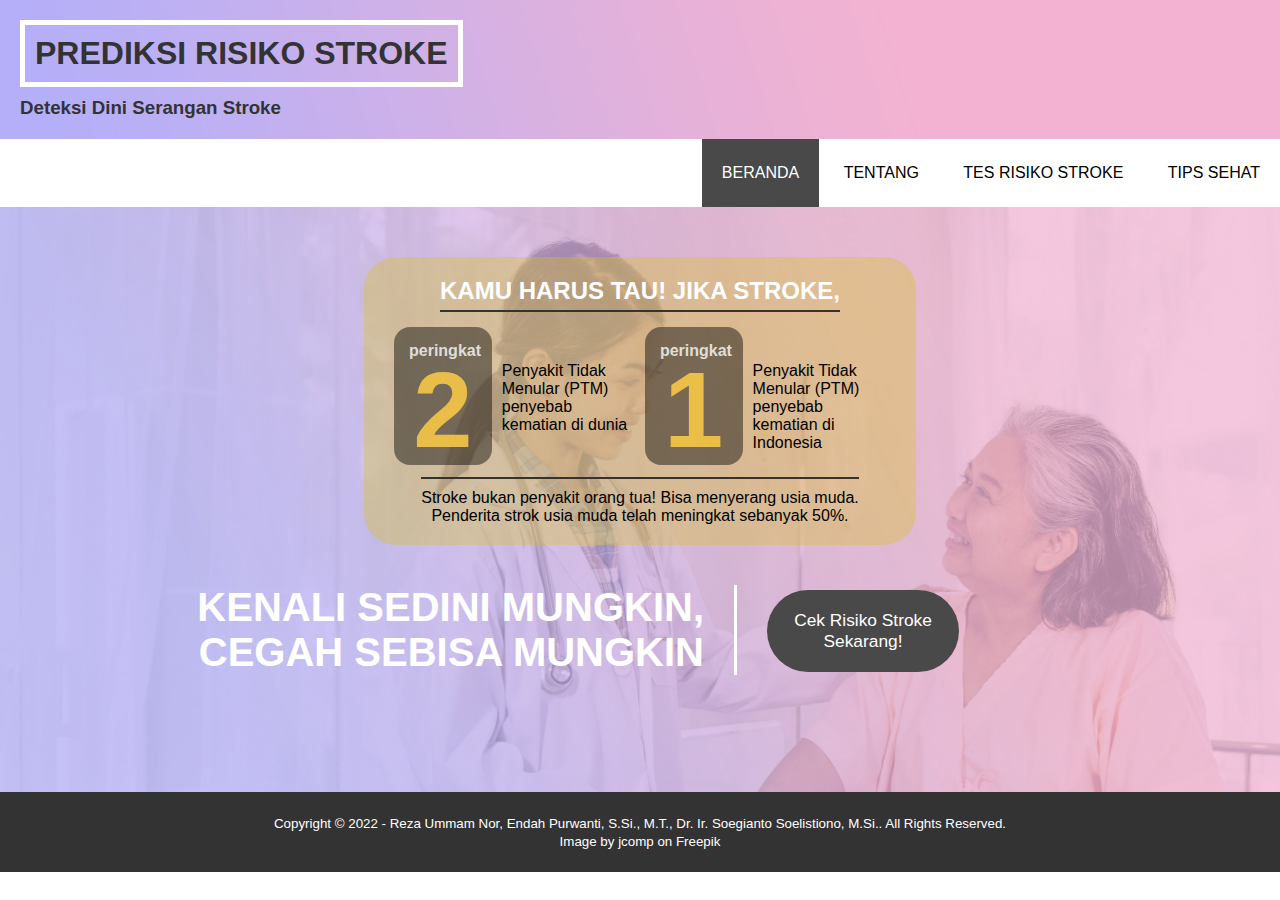
<file: index.html>
<!DOCTYPE html>
<html>
<head>
	<meta charset="utf-8">
	<meta name="viewport" content="width=device-width, initial-scale=1">
	<title>Prediksi Risiko Stroke</title>
	<link rel="stylesheet" type="text/css" href="css/style.css">
	<link rel="stylesheet" type="text/css" href="https://cdnjs.cloudflare.com/ajax/libs/font-awesome/5.13.0/css/all.min.css">
	<script src="https://code.jquery.com/jquery-3.5.1.min.js" integrity="sha256-9/aliU8dGd2tb6OSsuzixeV4y/faTqgFtohetphbbj0=" crossorigin="anonymous"></script>
</head>
<body>
	<!-- loader -->
	<div class="bg-loader">
		<div class="loader"></div>
	</div>

	<!-- header -->
	<div class="tittle">
		<h1><a href="index.html">PREDIKSI RISIKO STROKE</a></h1>
		<h3><a href="index.html">Deteksi Dini Serangan Stroke</a></h3>
	</div>

	<header>
		<div class="container">
			<ul>
				<li class="active"><a href="index.html">BERANDA</a></li>
				<li><a href="about.html">TENTANG</a></li>
				<li><a href="prediksi.html">TES RISIKO STROKE</a></li>
				<li><a href="tips.html">TIPS SEHAT</a></li>
			</ul>
		</div>
	</header>

	<!-- banner -->
	<section class="home">
		<div class="infostrok">
			<div class="info">
				<h2 id="ajakan">KAMU HARUS TAU! JIKA STROKE,</h2>
				<div class="prevalensi" id="peringkatdunia">
					<div class="peringkat">
						<p>peringkat</p>
						<h3>2</h3>
					</div>
					<h4>Penyakit Tidak Menular (PTM) penyebab kematian di dunia</h4>
				</div>
				<div class="prevalensi">
					<div class="peringkat" id="peringkatindo">
						<p>peringkat</p>
						<h3>1</h3>
					</div>
					<h4>Penyakit Tidak Menular (PTM) penyebab kematian di Indonesia</h4>
				</div>
				<div class="young">
					<p>Stroke bukan penyakit orang tua! Bisa menyerang usia muda.</p>
					<p>Penderita strok usia muda telah meningkat sebanyak 50%.</p>
				</div>
				
			</div>
		</div>
		
		<div class="caution">
			<h2 id="tagline">KENALI SEDINI MUNGKIN, <br> CEGAH SEBISA MUNGKIN</h2>
			<button onclick="location.href='prediksi.html'">Cek Risiko Stroke Sekarang!</button>
		</div>
		
	</section>
	<!--
		<section class="banner">
		<h2>KENALI SEDINI MUNGKIN, <br> CEGAH SEBISA MUNGKIN</h2>
		<a class="tombolCek" href="prediksi.html">Cek Risiko Strok Sekarang!</a>
	</section>
	-->
	




	<!-- footer -->
	<footer>
		<div class="container">
			<small>Copyright &copy; 2022 - Reza Ummam Nor, Endah Purwanti, S.Si., M.T., Dr. Ir. Soegianto Soelistiono, M.Si.. All Rights Reserved.</small>
		</div>
		<small><a href="https://www.freepik.com/free-photo/doctor-are-well-good-taken-care-elderly-patients-hospital-bed-patients-feel-happiness-medical-healthcare-concept_7813360.htm#query=patient&position=22&from_view=search&track=sph">Image by jcomp</a> on Freepik</small>
	</footer>


	<script type="text/javascript">
		$(document).ready(function(){
			$(".bg-loader").hide();
		})
	</script>
</body>
</html>
</file>
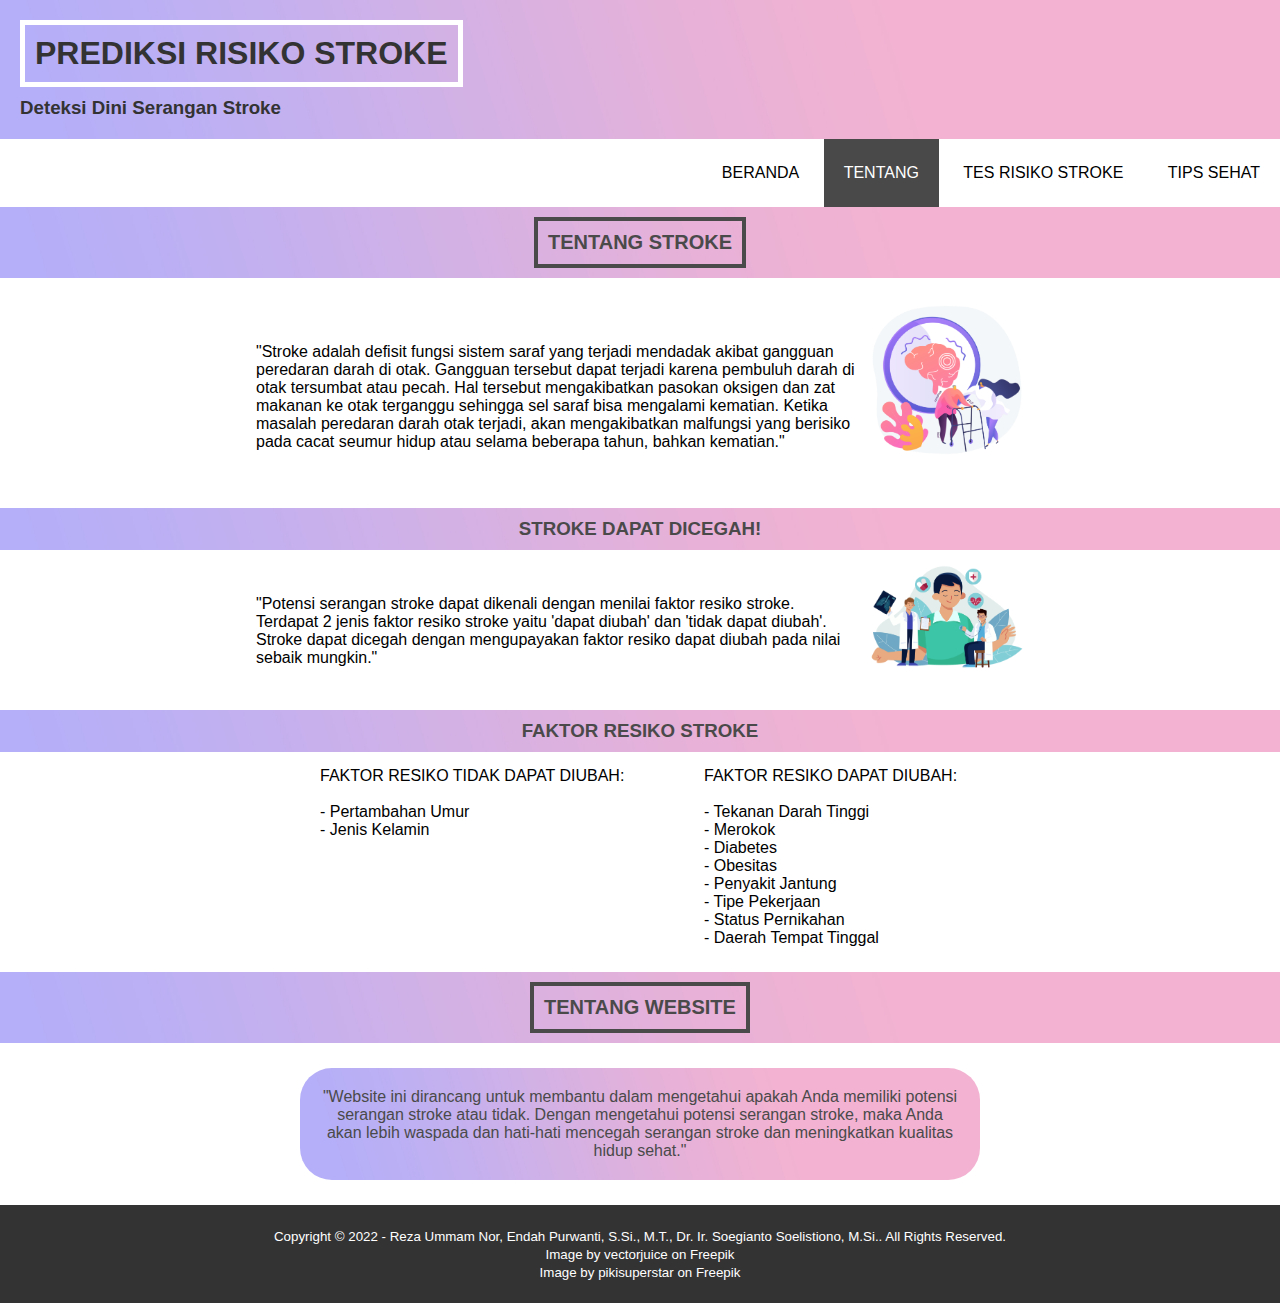
<file: about.html>
<!DOCTYPE html>
<html>
<head>
	<meta charset="utf-8">
	<meta name="viewport" content="width=device-width, initial-scale=1">
	<title>Prediksi Risiko Stroke</title>
	<link rel="stylesheet" type="text/css" href="css/style.css">
	<link rel="stylesheet" type="text/css" href="https://cdnjs.cloudflare.com/ajax/libs/font-awesome/5.13.0/css/all.min.css">
	<script src="https://code.jquery.com/jquery-3.5.1.min.js" integrity="sha256-9/aliU8dGd2tb6OSsuzixeV4y/faTqgFtohetphbbj0=" crossorigin="anonymous"></script>
</head>
<body>
	<!-- loader -->
	<div class="bg-loader">
		<div class="loader"></div>
	</div>

	<!-- header -->
	<div class="tittle">
		<h1><a href="index.html">PREDIKSI RISIKO STROKE</a></h1>
		<h3><a href="index.html">Deteksi Dini Serangan Stroke</a></h3>
	</div>

	<!-- header -->

	<header>
		<div class="container">
			<ul>
				<li><a href="index.html">BERANDA</a></li>
				<li class="active"><a href="about.html">TENTANG</a></li>
				<li><a href="prediksi.html">TES RISIKO STROKE</a></li>
				<li><a href="tips.html">TIPS SEHAT</a></li>
			</ul>
		</div>
	</header>

	<!-- about -->
	<div class="aboutTitle">
		<h3>TENTANG STROKE</h3>
	</div>

	<div class="about1">
		<img id="aboutimg" src=".\img\aboutstroke.png" alt="">
		<p id="aboutp"> "Stroke adalah defisit fungsi sistem saraf yang terjadi mendadak akibat 
			gangguan peredaran darah di otak. Gangguan tersebut dapat terjadi karena 
			pembuluh darah di otak tersumbat atau pecah. Hal tersebut mengakibatkan 
			pasokan oksigen dan zat makanan ke otak terganggu sehingga sel saraf bisa 
			mengalami kematian.  Ketika masalah peredaran darah 
			otak terjadi, akan mengakibatkan malfungsi yang berisiko pada cacat seumur 
			hidup atau selama beberapa tahun, bahkan kematian."
		</p>
	</div>

	

	<div class="stroke">
			
		<h3>STROKE DAPAT DICEGAH!</h3>

		<div class="about1">
			<img id="aboutimg2" src=".\img\aboutstroke2.png" alt="">
			<p id="aboutp2"> "Potensi serangan stroke dapat dikenali dengan menilai faktor resiko stroke. 
				Terdapat 2 jenis faktor resiko stroke yaitu 'dapat diubah' dan 'tidak dapat diubah'. 
				Stroke dapat dicegah dengan mengupayakan faktor resiko dapat diubah pada nilai sebaik mungkin."
			</p>
		</div>

		<h3>FAKTOR RESIKO STROKE</h3>
		<div class="about3">
			<p id="aboutp3"> FAKTOR RESIKO TIDAK DAPAT DIUBAH:
				<br>
				<br> - Pertambahan Umur
				<br> - Jenis Kelamin
			</p>
			<p id="aboutp4"> FAKTOR RESIKO DAPAT DIUBAH:
				<br>
				<br> - Tekanan Darah Tinggi
				<br> - Merokok
				<br> - Diabetes
				<br> - Obesitas
				<br> - Penyakit Jantung
				<br> - Tipe Pekerjaan
				<br> - Status Pernikahan
				<br> - Daerah Tempat Tinggal
			</p>
		</div>	
	</div>

	<div class="aboutTitle">
		<h3>TENTANG WEBSITE</h3>
	</div>

	<div class="strokepredict">
		<p>"Website ini dirancang untuk membantu dalam mengetahui apakah Anda memiliki potensi serangan stroke atau tidak. Dengan mengetahui potensi serangan stroke, maka Anda akan lebih waspada dan hati-hati mencegah serangan stroke dan meningkatkan kualitas hidup sehat."</p>
	</div>

	<!-- footer -->
	<footer>
		<div class="container">
			<small>Copyright &copy; 2022 - Reza Ummam Nor, Endah Purwanti, S.Si., M.T., Dr. Ir. Soegianto Soelistiono, M.Si.. All Rights Reserved.</small>
		</div>
		<small>
			<a href="https://www.freepik.com/free-vector/parkinson-disease-abstract-concept-vector-illustration-parkinson-cause-treatment-age-depression-problem-disease-symptoms-progressive-nervous-system-disorder-tremor-abstract-metaphor_12469142.htm#query=stroke%20disease&position=35&from_view=search&track=sph">Image by vectorjuice</a> on Freepik <br>
		</small>
		<small>
			<a href="https://www.freepik.com/free-vector/flat-hand-drawn-patient-taking-medical-examination_12810345.htm#query=medical%20patient&position=41&from_view=search&track=sph">Image by pikisuperstar</a> on Freepik
		</small>
		

	</footer>


	<script type="text/javascript">
		$(document).ready(function(){
			$(".bg-loader").hide();
		})
	</script>
</body>
</html>
</file>
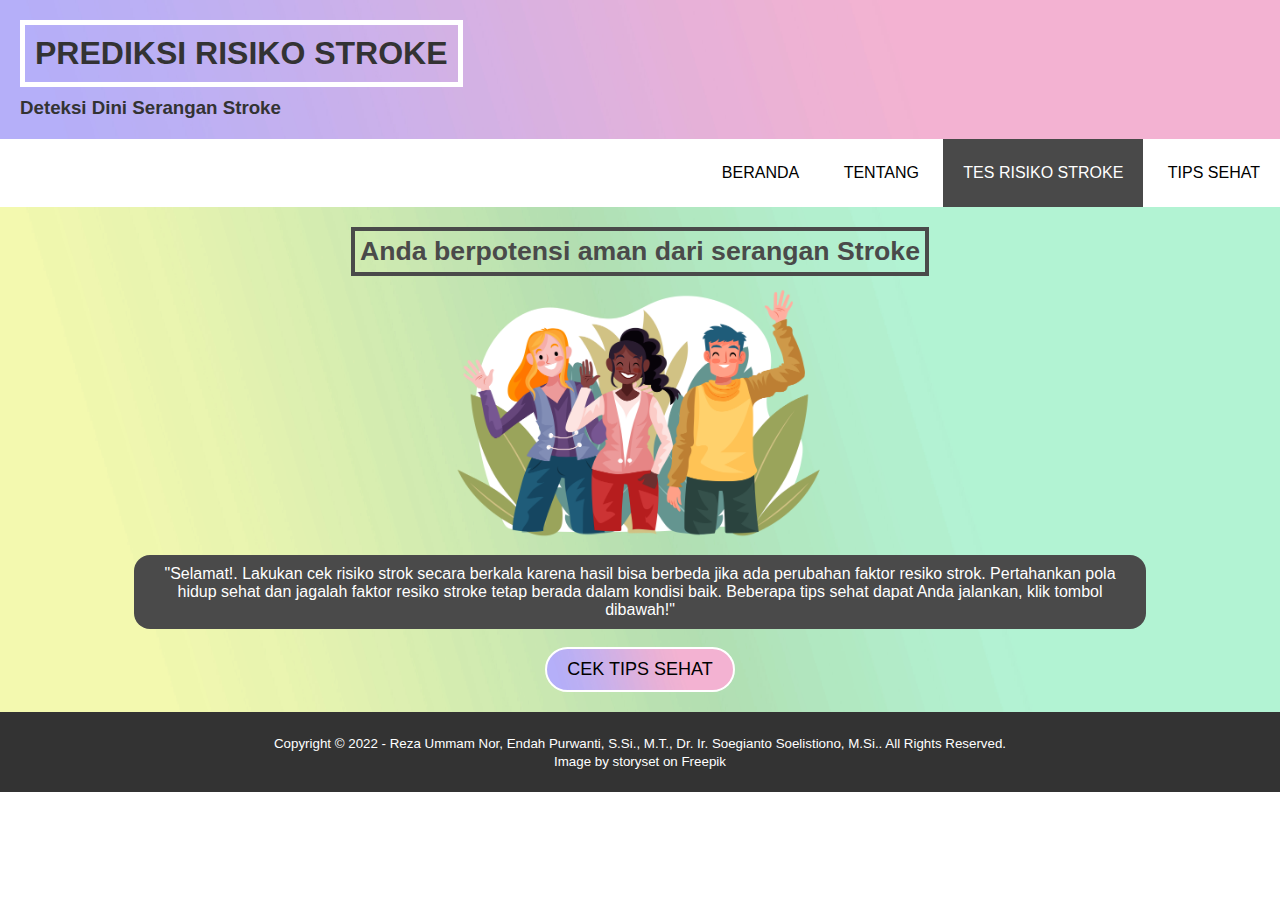
<file: nostrokeResult.html>
<!DOCTYPE html>
<html>
<head>
	<meta charset="utf-8">
	<meta name="viewport" content="width=device-width, initial-scale=1">
	<title>Prediksi Risiko Stroke</title>
	<link rel="stylesheet" type="text/css" href="css/style.css">
	<link rel="stylesheet" type="text/css" href="https://cdnjs.cloudflare.com/ajax/libs/font-awesome/5.13.0/css/all.min.css">
	<script src="https://code.jquery.com/jquery-3.5.1.min.js" integrity="sha256-9/aliU8dGd2tb6OSsuzixeV4y/faTqgFtohetphbbj0=" crossorigin="anonymous"></script>
</head>
<body>
	<!-- loader -->
	<div class="bg-loader">
		<div class="loader"></div>
	</div>

	<!-- header -->
	<div class="tittle">
		<h1><a href="index.html">PREDIKSI RISIKO STROKE</a></h1>
		<h3><a href="index.html">Deteksi Dini Serangan Stroke</a></h3>
	</div>

	<!-- header -->

	<header>
		<div class="container">
			<ul>
				<li><a href="index.html">BERANDA</a></li>
				<li><a href="about.html">TENTANG</a></li>
				<li class="active"><a href="prediksi.html">TES RISIKO STROKE</a></li>
				<li><a href="tips.html">TIPS SEHAT</a></li>
			</ul>
		</div>
	</header>

	<!-- about -->
	<div class="aboutTitles2">
		<h3>Anda berpotensi aman dari serangan Stroke</h3>
		<img src="./img/nonStroke.png" alt="">
		<div class="saran">
			<p>"Selamat!. Lakukan cek risiko strok secara berkala karena hasil bisa berbeda jika ada perubahan faktor resiko strok. Pertahankan pola hidup sehat dan jagalah faktor resiko stroke tetap berada dalam kondisi baik. Beberapa tips sehat dapat Anda jalankan, klik tombol dibawah!"</p>
		</div>
		<button id="eval2" onclick="location.href='tips.html'">CEK TIPS SEHAT</button>
	</div>

	<!-- footer -->
	<footer>
		<div class="container">
			<small>Copyright &copy; 2022 - Reza Ummam Nor, Endah Purwanti, S.Si., M.T., Dr. Ir. Soegianto Soelistiono, M.Si.. All Rights Reserved.</small>
		</div>
		<small>
			<a href="https://www.freepik.com/free-vector/cheer-up-concept-illustration_20064422.htm#query=cheer%20up%20illustration&position=6&from_view=search&track=sph">Image by storyset</a> on Freepik
		</small>
		

	</footer>


	<script type="text/javascript">
		$(document).ready(function(){
			$(".bg-loader").hide();
		})
	</script>
</body>
</html>
</file>
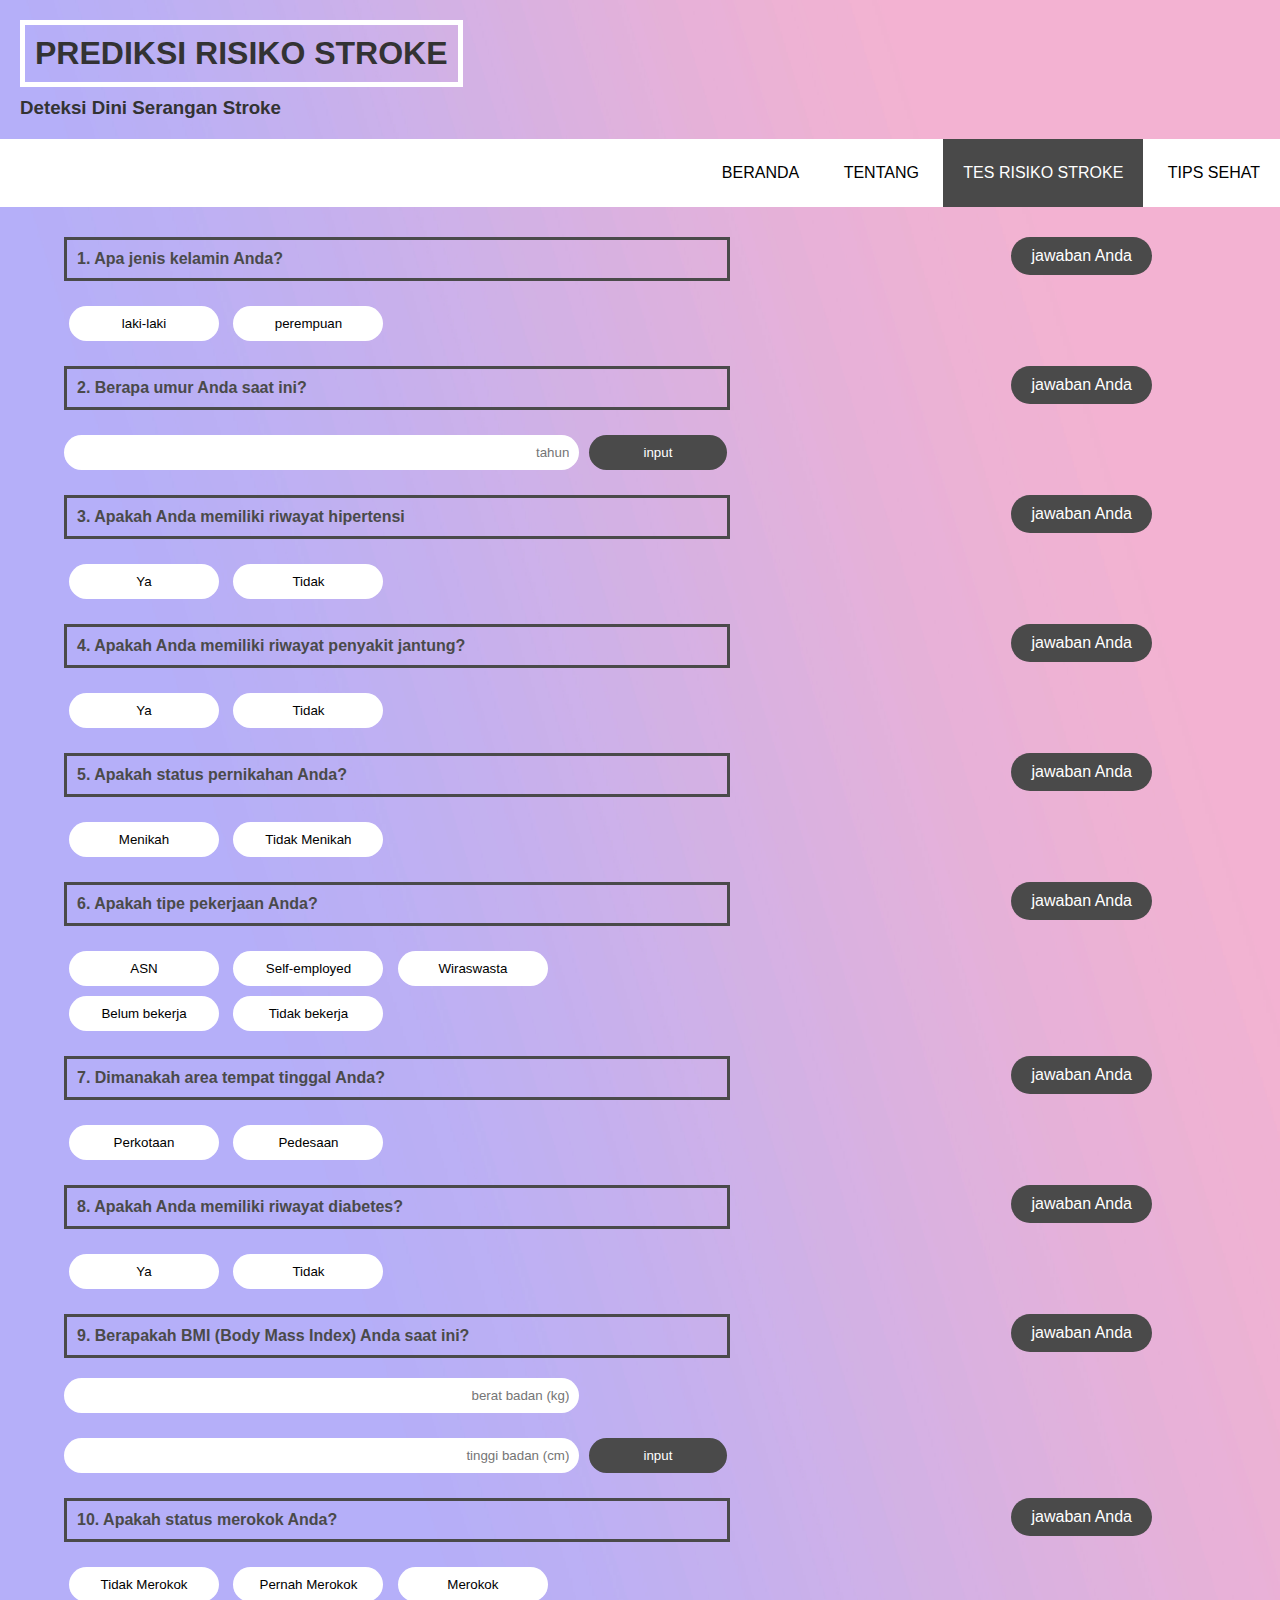
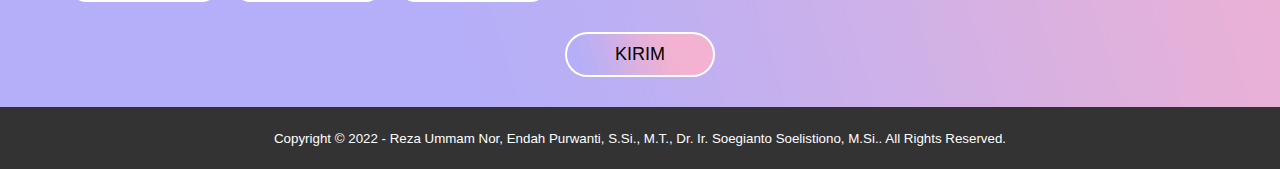
<file: prediksi.html>
<!DOCTYPE html>
<html>
<head>
	<meta charset="utf-8">
	<meta name="viewport" content="width=device-width, initial-scale=1">
	<title>Prediksi Risiko Stroke</title>
	<link rel="stylesheet" type="text/css" href="css/style.css">
	<link rel="stylesheet" type="text/css" href="https://cdnjs.cloudflare.com/ajax/libs/font-awesome/5.13.0/css/all.min.css">
	<script src="https://code.jquery.com/jquery-3.5.1.min.js" integrity="sha256-9/aliU8dGd2tb6OSsuzixeV4y/faTqgFtohetphbbj0=" crossorigin="anonymous"></script>
</head>
<body>
	<!-- loader -->
	<div class="bg-loader">
		<div class="loader"></div>
	</div>

	<!-- header -->
	<div class="tittle">
		<h1><a href="index.html">PREDIKSI RISIKO STROKE</a></h1>
		<h3><a href="index.html">Deteksi Dini Serangan Stroke</a></h3>
	</div>

	<!-- header -->

	<header>
		<div class="container">
			<ul>
				<li><a href="index.html">BERANDA</a></li>
				<li><a href="about.html">TENTANG</a></li>
				<li class="active"><a href="prediksi.html">TES RISIKO STROKE</a></li>
				<li><a href="tips.html">TIPS SEHAT</a></li>
			</ul>
		</div>
	</header>

	<!-- header -->
	<section class="kuisioner">
		<div class="pertanyaan">
			<div class="bundle">
				<output id="cek1" type="text">jawaban Anda</output>
				<div class="display2" id="question1">
					1. Apa jenis kelamin Anda?
				</div>				
			</div>
            

            <div class="btns">
                <div class="row">
                    <button onclick="input1('laki-laki')">laki-laki</button>
                    <button onclick="input1('perempuan')">perempuan</button>
                </div>

            </div>

            <div class="bundle">
				<output id="cek2" type="text">jawaban Anda</output>
				<div class="display2" id="question2">
					2. Berapa umur Anda saat ini?
				</div>				
			</div>

			<div class="input">
				<input id="inputan" type="text" placeholder="tahun">
				<button id="inputumur" onclick="kategoriUmur(umur.value)">input</button>
			</div>

            <!--<div class="btns">
                <div class="row">
                    <button onclick="input2('anak-anak')">anak-anak</button>
                    <button onclick="input2('remaja')">remaja</button>
                    <button onclick="input2('dewasa')">dewasa</button>
                    <button onclick="input2('pra lanjut usia')">pra lanjut usia</button>
                    <button onclick="input2('lanjut usia')">lanjut usia</button>
                </div> -->

            </div>

			<div class="bundle">
				<output id="cek3" type="text">jawaban Anda</output>
				<div class="display2" id="question3">
					3. Apakah Anda memiliki riwayat hipertensi
				</div>				
			</div>

            <div class="btns">
                <div class="row">
                    <button onclick="input3('Ya')">Ya</button>
                    <button onclick="input3('Tidak')">Tidak</button>
                </div>

            </div>

			<div class="bundle">
				<output id="cek4" type="text">jawaban Anda</output>
				<div class="display2" id="question4">
					4. Apakah Anda memiliki riwayat penyakit jantung?
				</div>				
			</div>

            <div class="btns">
                <div class="row">
                    <button onclick="input4('Ya')">Ya</button>
                    <button onclick="input4('Tidak')">Tidak</button>
                </div>

            </div>

			<div class="bundle">
				<output id="cek5" type="text">jawaban Anda</output>
				<div class="display2" id="question5">
					5. Apakah status pernikahan Anda?
				</div>				
			</div>

            <div class="btns">
                <div class="row">
                    <button onclick="input5('Ya')">Menikah</button>
                    <button onclick="input5('Tidak')">Tidak Menikah</button>
                </div>

            </div>

			<div class="bundle">
				<output id="cek6" type="text">jawaban Anda</output>
				<div class="display2" id="question6">
					6. Apakah tipe pekerjaan Anda?
				</div>				
			</div>

            <div class="btns">
                <div class="row">
                    <button onclick="input6('ASN')">ASN</button>
                    <button onclick="input6('self-employed')">Self-employed</button>
                    <button onclick="input6('wiraswasta')">Wiraswasta</button>
                    <button onclick="input6('belum bekerja')">Belum bekerja</button>
                    <button onclick="input6('tidak bekerja')">Tidak bekerja</button>
                </div>

            </div>

			<div class="bundle">
				<output id="cek7" type="text">jawaban Anda</output>
				<div class="display2" id="question7">
					7. Dimanakah area tempat tinggal Anda?
				</div>				
			</div>

            <div class="btns">
                <div class="row">
                    <button onclick="input7('perkotaan')">Perkotaan</button>
                    <button onclick="input7('pedesaan')">Pedesaan</button>
                </div>

            </div>

			<div class="bundle">
				<output id="cek8" type="text">jawaban Anda</output>
				<div class="display2" id="question8">
					8. Apakah Anda memiliki riwayat diabetes?
				</div>				
			</div>

            <div class="btns">
                <div class="row">
                    <button onclick="input8('Ya')">Ya</button>
                    <button onclick="input8('Tidak')">Tidak</button>
                </div>

            </div>
            
			<div class="bundle">
				<output id="cek9" type="text">jawaban Anda</output>
				<div class="display2" id="question9">
					9. Berapakah BMI (Body Mass Index) Anda saat ini?
				</div>				
			</div>

			<div class="input">
				<input id="inputan2" type="text" placeholder="berat badan (kg)">
			</div>

			<div class="input">
				<input id="inputan3" type="text" placeholder="tinggi badan (cm)">
				<button id="inputumur" onclick="BMI()">input</button>
			</div>

            <!--<div class="btns">
                <div class="row">
                    <button onclick="input9('kurus')">Kurus</button>
                    <button onclick="input9('normal')">Normal</button>
                    <button onclick="input9('obesitas')">Obesitas</button>
                </div>

            </div> -->

			<div class="bundle">
				<output id="cek10" type="text">jawaban Anda</output>
				<div class="display2" id="question10">
					10. Apakah status merokok Anda?
				</div>				
			</div>

            <div class="btns">
                <div class="row">
                    <button onclick="input10('tidak merokok')">Tidak Merokok</button>
                    <button onclick="input10('pernah merokok')">Pernah Merokok</button>
                    <button onclick="input10('merokok')">Merokok</button>
                </div>

            </div>
			
            <div class="btns">
                <div class="rows">
                    <button id="eval" onclick="predictBest()">KIRIM</button>
                </div>
				<!--<button id="clear" onclick="screen.value=''">clear</button> -->
            </div>
            

            <div class="display">
                <output id="screen" type="text">
            </div>

        </div>
	</section>

	<!-- footer -->
	<footer>
		<div class="container">
			<small>Copyright &copy; 2022 - Reza Ummam Nor, Endah Purwanti, S.Si., M.T., Dr. Ir. Soegianto Soelistiono, M.Si.. All Rights Reserved.</small>
		</div>
	</footer>


	<script type="text/javascript">
		$(document).ready(function(){
			$(".bg-loader").hide();
		})
	</script>
</body>

<script src="stroke.js" type="text/javascript" ></script>

</html>
</file>
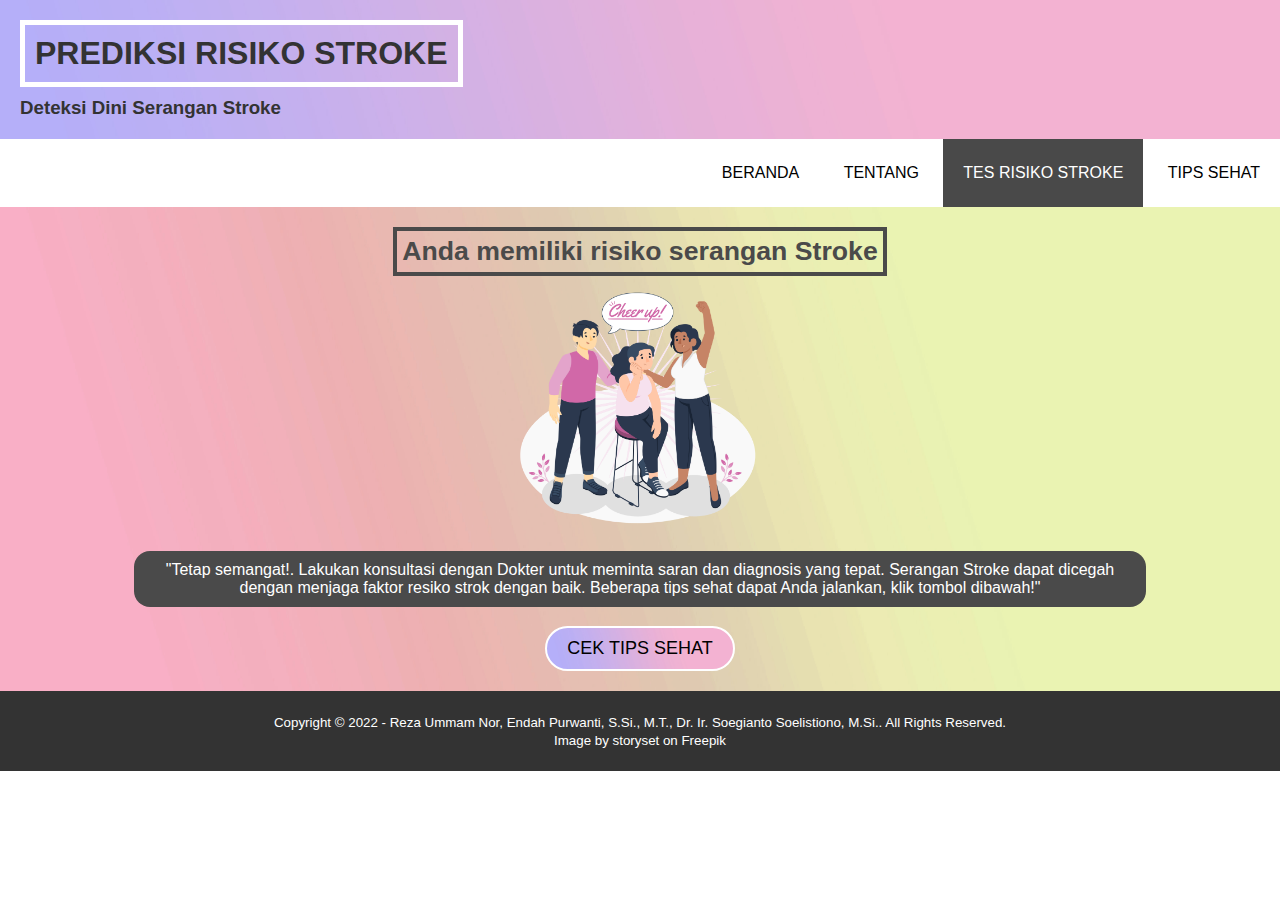
<file: strokeResult.html>
<!DOCTYPE html>
<html>
<head>
	<meta charset="utf-8">
	<meta name="viewport" content="width=device-width, initial-scale=1">
	<title>Prediksi Risiko Stroke</title>
	<link rel="stylesheet" type="text/css" href="css/style.css">
	<link rel="stylesheet" type="text/css" href="https://cdnjs.cloudflare.com/ajax/libs/font-awesome/5.13.0/css/all.min.css">
	<script src="https://code.jquery.com/jquery-3.5.1.min.js" integrity="sha256-9/aliU8dGd2tb6OSsuzixeV4y/faTqgFtohetphbbj0=" crossorigin="anonymous"></script>
</head>
<body>
	<!-- loader -->
	<div class="bg-loader">
		<div class="loader"></div>
	</div>

	<!-- header -->
	<div class="tittle">
		<h1><a href="index.html">PREDIKSI RISIKO STROKE</a></h1>
		<h3><a href="index.html">Deteksi Dini Serangan Stroke</a></h3>
	</div>

	<!-- header -->

	<header>
		<div class="container">
			<ul>
				<li><a href="index.html">BERANDA</a></li>
				<li><a href="about.html">TENTANG</a></li>
				<li class="active"><a href="prediksi.html">TES RISIKO STROKE</a></li>
				<li><a href="tips.html">TIPS SEHAT</a></li>
			</ul>
		</div>
	</header>

	<!-- about -->
	<div class="aboutTitles">
		<h3>Anda memiliki risiko serangan Stroke</h3>
		<img src="./img/stroke.png" alt="">
		<div class="saran">
			<p>"Tetap semangat!. Lakukan konsultasi dengan Dokter untuk meminta saran dan diagnosis yang tepat. Serangan Stroke dapat dicegah dengan menjaga faktor resiko strok dengan baik. Beberapa tips sehat dapat Anda jalankan, klik tombol dibawah!"</p>
		</div>
		<button id="eval2" onclick="location.href='tips.html'">CEK TIPS SEHAT</button>
	</div>

	





	<!-- footer -->
	<footer>
		<div class="container">
			<small>Copyright &copy; 2022 - Reza Ummam Nor, Endah Purwanti, S.Si., M.T., Dr. Ir. Soegianto Soelistiono, M.Si.. All Rights Reserved.</small>
		</div>
		<small>
			<a href="https://www.freepik.com/free-vector/cheer-up-concept-illustration_20064422.htm#query=cheer%20up%20illustration&position=6&from_view=search&track=sph">Image by storyset</a> on Freepik
		</small>
		

	</footer>


	<script type="text/javascript">
		$(document).ready(function(){
			$(".bg-loader").hide();
		})
	</script>
</body>
</html>
</file>
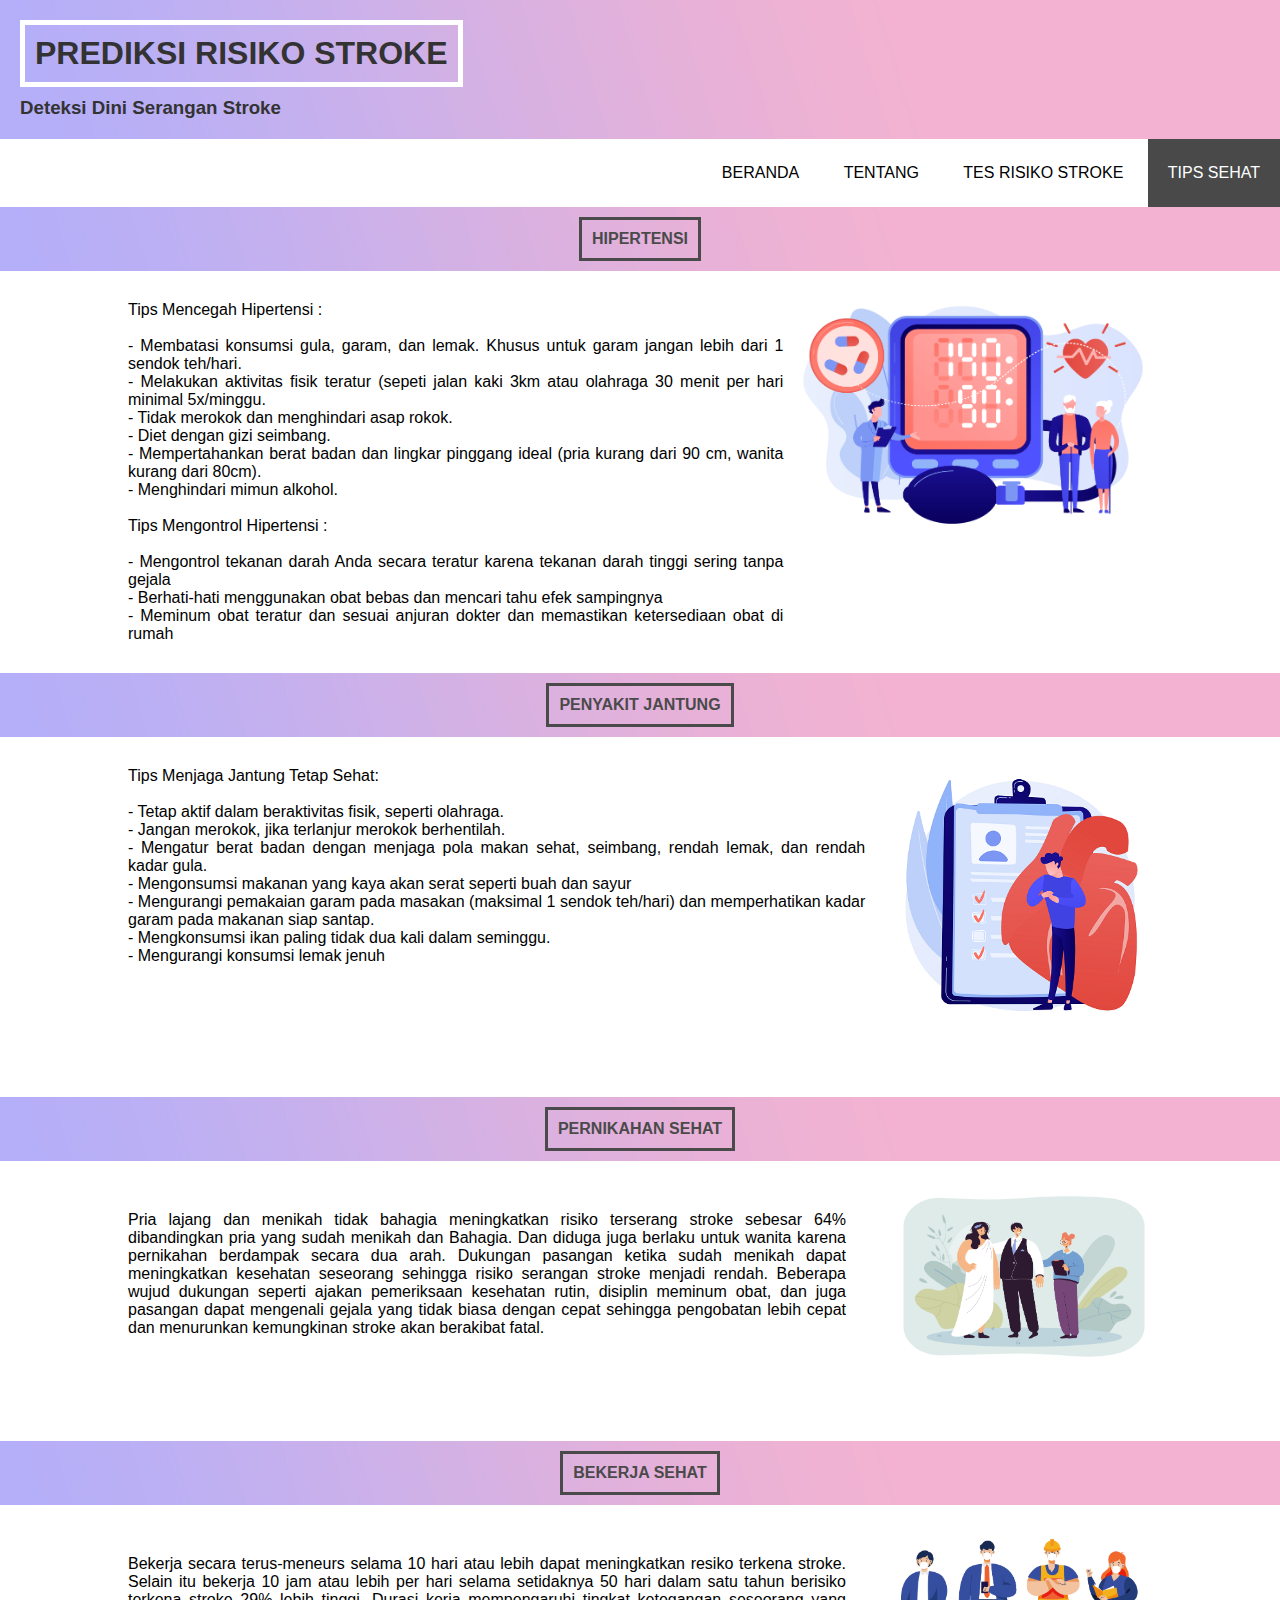
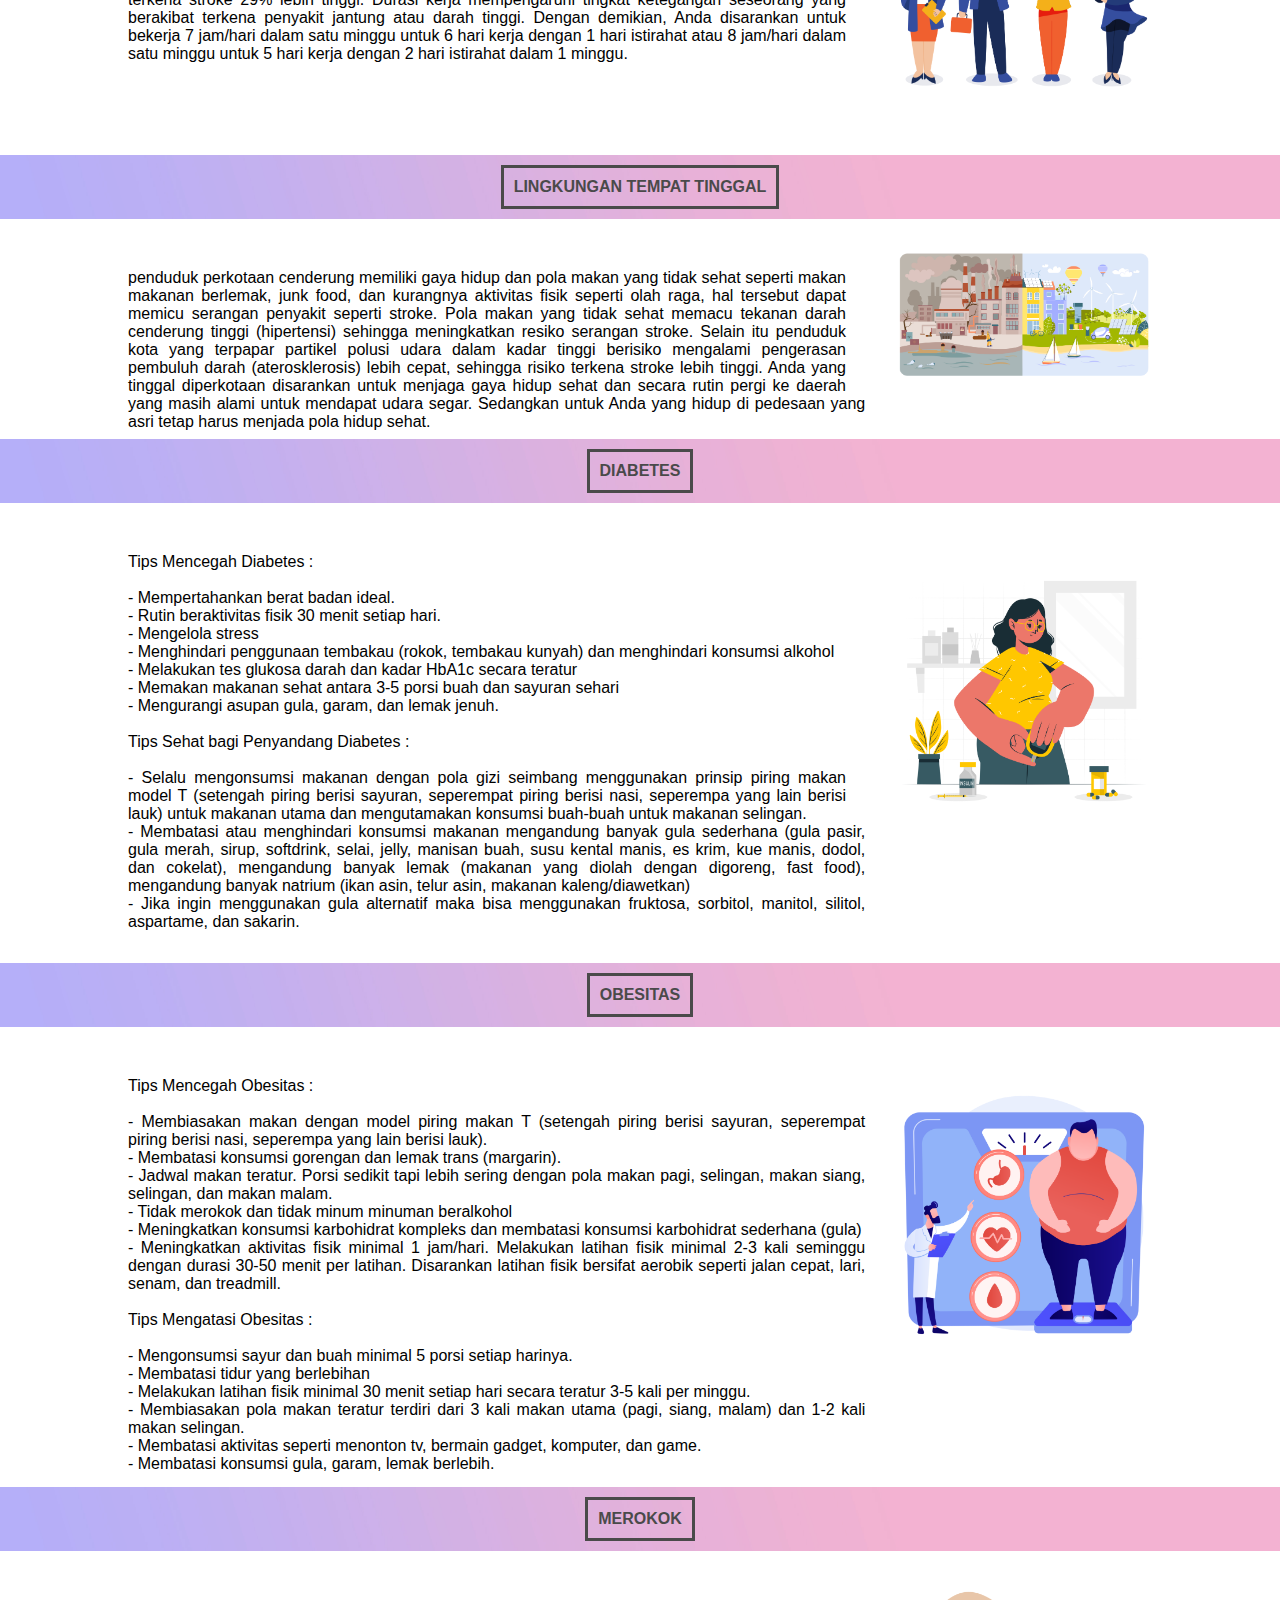
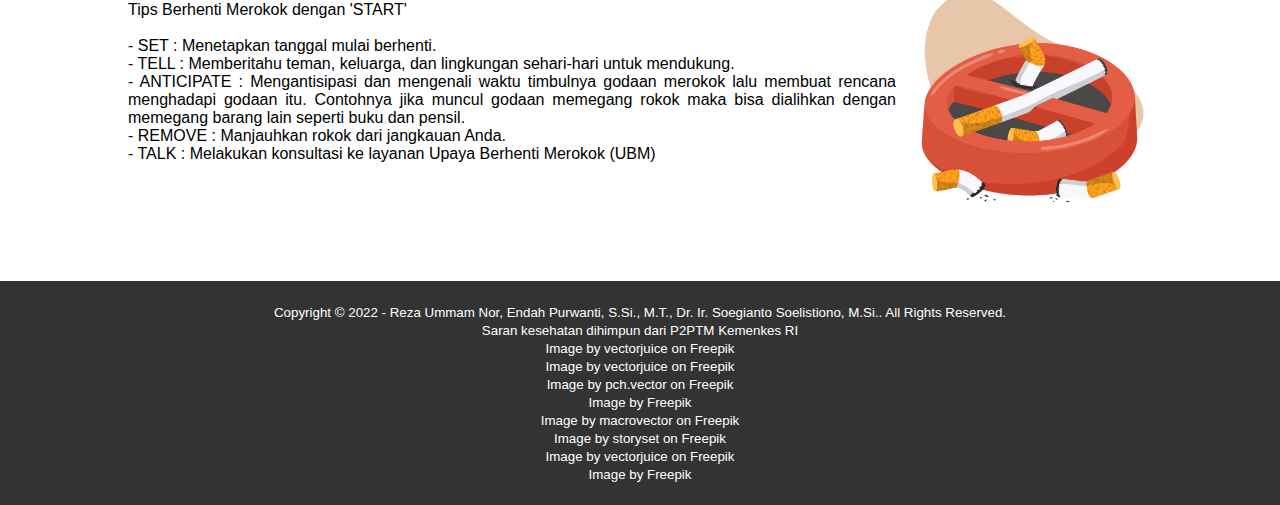
<file: tips.html>
<!DOCTYPE html>
<html>
<head>
	<meta charset="utf-8">
	<meta name="viewport" content="width=device-width, initial-scale=1">
	<title>Prediksi Risiko Stroke</title>
	<link rel="stylesheet" type="text/css" href="css/style.css">
	<link rel="stylesheet" type="text/css" href="https://cdnjs.cloudflare.com/ajax/libs/font-awesome/5.13.0/css/all.min.css">
	<script src="https://code.jquery.com/jquery-3.5.1.min.js" integrity="sha256-9/aliU8dGd2tb6OSsuzixeV4y/faTqgFtohetphbbj0=" crossorigin="anonymous"></script>
</head>
<body>
	<!-- loader -->
	<div class="bg-loader">
		<div class="loader"></div>
	</div>

	<!-- header -->
	<div class="tittle">
		<h1><a href="index.html">PREDIKSI RISIKO STROKE</a></h1>
		<h3><a href="index.html">Deteksi Dini Serangan Stroke</a></h3>
	</div>

	<!-- header -->

	<header>
		<div class="container">
			<ul>
				<li><a href="index.html">BERANDA</a></li>
				<li><a href="about.html">TENTANG</a></li>
				<li><a href="prediksi.html">TES RISIKO STROKE</a></li>
				<li  class="active"><a href="tips.html">TIPS SEHAT</a></li>
			</ul>
		</div>
	</header>

	<!-- tips -->
	<div id="atas" class="tipsTitle">
		<h4>HIPERTENSI</h4>
	</div>

	<div class="tips">
		<img src=".\img\hypertension.png" alt="">
		<p>Tips Mencegah Hipertensi : 
			<br> 
			<br> - Membatasi konsumsi gula, garam, dan lemak. Khusus untuk garam jangan lebih dari 1 sendok teh/hari. 
			<br> - Melakukan aktivitas fisik teratur (sepeti jalan kaki 3km atau olahraga 30 menit per hari minimal 5x/minggu.
			<br> - Tidak merokok dan menghindari asap rokok. 
			<br> - Diet dengan gizi seimbang. 
			<br> - Mempertahankan berat badan dan lingkar pinggang ideal (pria  kurang dari 90 cm, wanita kurang dari 80cm). 
			<br> - Menghindari mimun alkohol.
			<br> 
			<br> Tips Mengontrol Hipertensi :
			<br>
			<br> - Mengontrol tekanan darah Anda secara teratur karena tekanan darah tinggi sering tanpa gejala
			<br> - Berhati-hati menggunakan obat bebas dan mencari tahu efek sampingnya
			<br> - Meminum obat teratur dan sesuai anjuran dokter dan memastikan ketersediaan obat di rumah</p>
	</div>

	<div class="tipsTitle">
		<h4>PENYAKIT JANTUNG</h4>
	</div>

	<div class="tips">
		<img id="tips2" src=".\img\heart.png" alt="">
		<p id="tips2p"> Tips Menjaga Jantung Tetap Sehat:
			<br>
			<br> - Tetap aktif dalam beraktivitas fisik, seperti olahraga.
			<br> - Jangan merokok, jika terlanjur merokok berhentilah.
			<br> - Mengatur berat badan dengan menjaga pola makan sehat, seimbang, rendah lemak, dan rendah kadar gula.
			<br> - Mengonsumsi makanan yang kaya akan serat seperti buah dan sayur 
			<br> - Mengurangi pemakaian garam pada masakan (maksimal 1 sendok teh/hari) dan memperhatikan kadar garam pada makanan siap santap. 
			<br> - Mengkonsumsi ikan paling tidak dua kali dalam seminggu.
			<br> - Mengurangi konsumsi lemak jenuh
	</div>

	<div class="tipsTitle">
		<h4>PERNIKAHAN SEHAT</h4>
	</div>

	<div class="tips">
		<img id="tips3" src=".\img\wedding.png" alt="">
		<p id="tips3p"> Pria lajang dan menikah tidak bahagia meningkatkan risiko terserang stroke sebesar 64% dibandingkan pria yang sudah menikah dan Bahagia. 
			Dan diduga juga berlaku untuk wanita karena pernikahan berdampak secara dua arah. 
			Dukungan pasangan ketika sudah menikah dapat meningkatkan kesehatan seseorang sehingga risiko serangan stroke menjadi rendah. 
			Beberapa wujud dukungan seperti ajakan pemeriksaan kesehatan rutin, disiplin meminum obat, dan juga pasangan dapat mengenali gejala yang tidak biasa 
			dengan cepat sehingga pengobatan lebih cepat dan menurunkan kemungkinan stroke akan berakibat fatal. 
		</p>
	</div>

	<div class="tipsTitle">
		<h4>BEKERJA SEHAT</h4>
	</div>

	<div class="tips">
		<img id="tips4" src=".\img\occupation.png" alt="">
		<p id="tips4p"> Bekerja secara terus-meneurs selama 10 hari atau lebih dapat meningkatkan resiko terkena stroke. Selain itu bekerja 10 jam atau lebih per hari selama setidaknya 
			50 hari dalam satu tahun berisiko terkena stroke 29% lebih tinggi. Durasi kerja mempengaruhi tingkat ketegangan seseorang yang berakibat terkena penyakit jantung atau darah tinggi. 
			Dengan demikian, Anda disarankan untuk bekerja 7 jam/hari dalam satu minggu untuk 6 hari kerja dengan 1 hari istirahat atau 8 jam/hari dalam satu minggu untuk 5 hari kerja dengan 2 hari istirahat dalam 1 minggu.
			
		</p>
	</div>

	<div class="tipsTitle">
		<h4>LINGKUNGAN TEMPAT TINGGAL</h4>
	</div>

	<div class="tips">
		<img id="tips5" src=".\img\ruralurban.png" alt="">
		<p id="tips5p"> penduduk perkotaan cenderung memiliki gaya hidup dan pola makan yang tidak sehat seperti makan makanan berlemak, junk food, dan kurangnya aktivitas fisik seperti olah raga, hal tersebut dapat memicu 
			serangan penyakit seperti stroke. Pola makan yang tidak sehat memacu tekanan darah cenderung tinggi (hipertensi) sehingga meningkatkan resiko serangan stroke. Selain itu penduduk kota yang terpapar partikel polusi 
			udara dalam kadar tinggi berisiko mengalami pengerasan pembuluh darah (aterosklerosis) lebih cepat, sehingga risiko terkena stroke lebih tinggi. Anda yang tinggal diperkotaan disarankan untuk menjaga gaya hidup sehat dan secara rutin pergi 
			ke daerah yang masih alami untuk mendapat udara segar. Sedangkan untuk Anda yang hidup di pedesaan yang asri tetap harus menjada pola hidup sehat.
			
		</p>
	</div>

	<div class="tipsTitle">
		<h4>DIABETES</h4>
	</div>

	<div class="tips">
		<img id="tips6" src=".\img\diabetes.png" alt="">
		<p id="tips6p">Tips Mencegah Diabetes : 
			<br> 
			<br> - Mempertahankan berat badan ideal.
			<br> - Rutin beraktivitas fisik 30 menit setiap hari.
			<br> - Mengelola stress 
			<br> - Menghindari penggunaan tembakau (rokok, tembakau kunyah) dan menghindari konsumsi alkohol
			<br> - Melakukan tes glukosa darah dan kadar HbA1c secara teratur
			<br> - Memakan makanan sehat antara 3-5 porsi buah dan sayuran sehari
			<br> - Mengurangi asupan gula, garam, dan lemak jenuh.
			<br> 
			<br> Tips Sehat bagi Penyandang Diabetes :
			<br>
			<br> - Selalu mengonsumsi makanan dengan pola gizi seimbang menggunakan prinsip piring makan model T (setengah piring berisi sayuran, seperempat piring berisi nasi, seperempa yang lain berisi lauk) untuk makanan utama dan mengutamakan konsumsi buah-buah untuk makanan selingan.
			<br> - Membatasi atau menghindari konsumsi makanan mengandung banyak gula sederhana (gula pasir, gula merah, sirup, softdrink, selai, jelly, manisan buah, susu kental manis, es krim, kue manis, dodol, dan cokelat),
			mengandung banyak lemak (makanan yang diolah dengan digoreng, fast food), mengandung banyak natrium (ikan asin, telur asin, makanan kaleng/diawetkan)
			<br> - Jika ingin menggunakan gula alternatif maka bisa menggunakan fruktosa, sorbitol, manitol, silitol, aspartame, dan sakarin.
		</p>
	</div>

	<div class="tipsTitle">
		<h4>OBESITAS</h4>
	</div>

	<div class="tips">
		<img id="tips7" src=".\img\obesitas.png" alt="">
		<p id="tips7p">Tips Mencegah Obesitas : 
			<br> 
			<br> - Membiasakan makan dengan model piring makan T (setengah piring berisi sayuran, seperempat piring berisi nasi, seperempa yang lain berisi lauk).
			<br> - Membatasi konsumsi gorengan dan lemak trans (margarin).
			<br> - Jadwal makan teratur. Porsi sedikit tapi lebih sering dengan pola makan pagi, selingan, makan siang, selingan, dan makan malam.
			<br> - Tidak merokok dan tidak minum minuman beralkohol
			<br> - Meningkatkan konsumsi karbohidrat kompleks dan membatasi konsumsi karbohidrat sederhana (gula)
			<br> - Meningkatkan aktivitas fisik minimal 1 jam/hari. Melakukan latihan fisik minimal 2-3 kali seminggu dengan durasi 30-50 menit per latihan. Disarankan latihan fisik bersifat aerobik seperti jalan cepat, lari, senam, dan treadmill.
			<br> 
			<br> Tips Mengatasi Obesitas :
			<br>
			<br> - Mengonsumsi sayur dan buah minimal 5 porsi setiap harinya.
			<br> - Membatasi tidur yang berlebihan
			<br> - Melakukan latihan fisik minimal 30 menit setiap hari secara teratur 3-5 kali per minggu.
			<br> - Membiasakan pola makan teratur terdiri dari 3 kali makan utama (pagi, siang, malam) dan 1-2 kali makan selingan.
			<br> - Membatasi aktivitas seperti menonton tv, bermain gadget, komputer, dan game.
			<br> - Membatasi konsumsi gula, garam, lemak berlebih.
		</p>
	</div>

	<div class="tipsTitle">
		<h4>MEROKOK</h4>
	</div>

	<div class="tips">
		<img id="tips8" src=".\img\smoking.png" alt="">
		<p id="tips8p">Tips Berhenti Merokok dengan 'START'
			<br> 
			<br> - SET : Menetapkan tanggal mulai berhenti.
			<br> - TELL : Memberitahu teman, keluarga, dan lingkungan sehari-hari untuk mendukung.
			<br> - ANTICIPATE : Mengantisipasi dan mengenali waktu timbulnya godaan merokok lalu membuat rencana menghadapi godaan itu. Contohnya jika muncul godaan memegang rokok maka bisa dialihkan dengan memegang barang lain seperti buku dan pensil.
			<br> - REMOVE : Manjauhkan rokok dari jangkauan Anda.
			<br> - TALK : Melakukan konsultasi ke layanan Upaya Berhenti Merokok (UBM)	
		</p>
	</div>




	<!-- footer -->
	<footer>
		<div class="container">
			<small>Copyright &copy; 2022 - Reza Ummam Nor, Endah Purwanti, S.Si., M.T., Dr. Ir. Soegianto Soelistiono, M.Si.. All Rights Reserved.</small>
		</div>
		<small>
			<a href="https://p2ptm.kemkes.go.id/">Saran kesehatan dihimpun dari P2PTM Kemenkes RI</a> <br>
		</small>
		<small>
			<a href="https://www.freepik.com/free-vector/doctor-elderly-couple-tonometer-hight-blood-pressure-tiny-people-high-blood-pressure-hypertension-disease-blood-pressure-control-concept-pinkish-coral-bluevector-isolated-illustration_11664221.htm#query=hypertension%20illustration&position=2&from_view=search&track=sph">Image by vectorjuice</a> on Freepik <br>
		</small>
		<small>
			<a href="https://www.freepik.com/free-vector/medical-insurance-life-assurance-cardiac-arrest-heart-stop-heartache-idea-design-element-health-protection-contract-arrhythmia-diagnosis-vector-isolated-concept-metaphor-illustration_11664301.htm#query=heart%20dissease%20illustration&position=46&from_view=search&track=ais">Image by vectorjuice</a> on Freepik <br>
		</small>
		<small>
			<a href="https://www.freepik.com/free-vector/wedding-planner-standing-bride-groom-man-suit-woman-dress-getting-married-flat-vector-illustration-family-marriage-concept-banner-website-design-landing-web-page_28480931.htm#query=married%20couple%20illustration&position=34&from_view=search&track=sph">Image by pch.vector</a> on Freepik <br>
		</small>
		<small>
			Image by <a href="https://www.freepik.com/free-vector/various-jobs-with-people-wearing-medical-masks_10418520.htm#query=People%20of%20various%20professions&position=34&from_view=search&track=sph">Freepik</a> <br>
		</small>
		<small>
			<a href="https://www.freepik.com/free-vector/environmental-protection-flat-set-two-compositions-with-polluted-factory-scenery-vs-clean-eco-city_16607947.htm#query=rural%20vs%20urban%20illustration&position=6&from_view=search&track=ais">Image by macrovector</a> on Freepik <br>
		</small>
		<small>
			<a href="https://www.freepik.com/free-vector/diabetes-concept-illustration_10254941.htm#query=diabetes%20illustration&position=36&from_view=search&track=sph">Image by storyset</a> on Freepik <br>
		</small>
		<small>
			<a href="https://www.freepik.com/free-vector/obesity-problem-overweight-man-medical-consultation-diagnostics-negative-impact-obesity-humans-health-internal-organs-vector-isolated-concept-metaphor-illustration_11663525.htm#query=diabetes%20illustration&position=38&from_view=search&track=sph">Image by vectorjuice</a> on Freepik <br>
		</small>
		<small>
			Image by <a href="https://www.freepik.com/free-vector/hand-drawn-world-no-tobacco-day-illustration_13234016.htm#query=tobacco%20illustration&position=18&from_view=search&track=sph">Freepik</a> <br>
		</small>
	</footer>


	<script type="text/javascript">
		$(document).ready(function(){
			$(".bg-loader").hide();
		})
	</script>
</body>
</html>
</file>
<file: css/style.css>
* {
	padding:0;
	margin:0;
	font-family: sans-serif;
}
a {
	color: inherit;
	text-decoration: none;
}

/*BERANDA*/

.container {
	margin:0 auto;
}

.container:after {
	content:'';
	display: block;
	clear: both;
}

header ul {
	float: right;
}
header ul li {
	display: inline-block;
}
header ul li a {
	padding:25px 20px;
	display: inline-block;
}
header ul li a:hover {
	background-color: rgb(73, 73, 73);
	color: #fff;
}
.active {
	background-color:rgb(73, 73, 73);
	color: #fff;
}
.tittle {
	background-image: url('../img/background.jpg');
	background-size: cover;
	color: #333;
	padding: 20px 20px;
	font-weight: bold;
}

.blink-bg{
	color: #fff;
	padding: 10px;
	display: inline-block;
	border-radius: 5px;
	animation: blinkingBackground 2s infinite;
}
@keyframes blinkingBackground{
	0%		{ background-color: #b5aff9;}
	25%		{ background-color: #bbb0f5;}
	50%		{ background-color: #d3b1e4;}
	75%		{ background-color: #eeb2d4;}
	100%	{ background-color: #f3b2d2;}
}

.blink-text{
	color: #000;
	font-weight: bold;
	font-size: 2rem;
	animation: blinkingText 2s infinite;
}
@keyframes blinkingText{
	0%		{ color: #c2d40080;}
	25%		{ color: #bd10c0;}
	50%		{ color: #b801bb;}
	75%		{ color: #e542c7;}
	100%	{ color: #ff76f6;}
}

.tittle h1 {
	width:fit-content;
	padding: 10px;
	margin-bottom: 10px;
	border:5px solid #fff;
	animation: blinkingBackground 2s infinite;
}
.tittle h3 {
	color: #333;
}

.home {
	background-image: url('../img/welcomeBanner2.jpg');
	background-size: cover;
	height: 65vh;
}

.home h2 {
	color: #fff;
}

.infostrok {
	padding: 20px 0;
	padding-top: 50px;
}

.info {
	width: 40%;
	margin: 0 auto;
	padding: 20px 20px;
	background: rgba(215, 195, 37, 0.361);
	border-radius: 2em;
	
}


.peringkat {
	width: 27%;
	float: left;
	margin-right: 10px;
	padding: 15px;
	border-radius: 1em;
	background: rgba(0, 0, 0, 0.446);
	
}

.peringkat h3 {
	font-size: 80pt;
	line-height: 60pt;
	color: rgba(255, 206, 70, 0.848);
	text-align: center;
	
}

.peringkat p {
	text-align: center;
	font-weight: bold;
	padding-bottom: 10px;
	color: rgba(255, 255, 255, 0.795);
}

#peringkatdunia {
	padding-left: 10px;
}

.info h4 {
	padding-top: 35px;
	width: 95%;
	height: 76px;
	font-weight: normal;
}

.prevalensi {
	float: left;
	width: 49%;
}

.young {
	border-top: #333 2px solid;
	padding-top: 10px;
	width: fit-content;
	margin: 0 auto;
	margin-top: 165px;
	text-align: center;
}

#ajakan {
	width: fit-content;
	margin: 0 auto;
	padding-bottom: 5px;
	border-bottom: #333 2px solid;
	margin-bottom: 15px;
}

#tagline {
	font-size: 30pt;
	width: 55%;
	float: left;
	text-align: right;
	padding-right: 30px;
	border-right:rgb(255, 255, 255) 3px solid;
}

.home button {
	font-size: 13pt;
	width: 15%;
	background-color:rgb(73, 73, 73);
	margin-top: 5px;
	margin-left: 30px;
	color: #fff;
	text-decoration: none;
	padding: 20px;
	border-radius:5em;
}

.home button:hover {
	background-color: rgb(255, 255, 255);
	color:rgb(73, 73, 73);
}

.caution {
	margin-top: 20px;
	height: 100px;
}


.banner {
	height: 65vh;
	background-image: url('../img/welcomeBanner.jpg');
	background-size: cover;
	position: relative;
	display:flex;
	justify-content: center;
	align-items: center;
}
.banner:after {
	content:'';
	display: block;
	position: absolute;
	top: 0;
	left: 0;
	right: 0;
	bottom: 0;
	background-image: url('../img/background.jpg');
	background-size: cover;
	opacity: 0.7;

}
header ul li a:hover {
	background-color: rgb(73, 73, 73);
	color: #fff;
}

.banner a:hover {
	background-color: rgb(255, 255, 255);
	color:rgb(73, 73, 73);
}

.banner a {
	background-color:rgb(73, 73, 73);
	margin: 30px;
	color: #fff;
	text-decoration: none;
	padding: 20px;
	border-radius:5em;
	z-index: 1;
}

.banner h2 {
	color: #fff;
	z-index: 1;
	padding: 20px 20px 20px 0px;
	text-align: left;
	border-right: 3px solid #fff;
}

footer {
	padding:22px 0;
	background-color: #333;
	color: #fff;
	text-align: center;
}
.bg-loader {
	background-color: #eee;
	position: fixed;
	top: 0;
	left: 0;
	right: 0;
	bottom: 0;
	z-index: 9999;
	display: flex;
	justify-content: center;
	align-items: center;
}

/*TENTANG*/

.aboutTitle {
	text-align: center;
	background-image: url('../img/background.jpg');
	background-size: cover;
	color: #4a4a4a;
	padding: 10px;
	margin-bottom: 25px;
}

.aboutTitle h3 {
	border: #4a4a4a 4px solid;
	padding: 10px;
	margin-left: auto;
	margin-right: auto;
	width: fit-content;
	font-size: 15pt;
}

.about1 {
	padding: 0px 20%;
}

.about1 img {
	float: right;
}

.about1 p {
	width: 78%;
}

#aboutimg, #aboutimg2 {
	margin-left: 0px;
	width: 20%;
}

#aboutp {
	height: 150px;
	padding: 40px 0 0 0;
}

#aboutp2 {
	height: 100px;
	padding: 30px 0 0 0;
}

.about3 {
	margin-bottom: 25px;
}

#aboutp3 {
	margin-left: 25%;
	float: left;
	width: 30%;
	height: 185px;
	padding: 0 0 0 0;
}

.strokepredict {
	margin-left: auto;
	margin-right: auto;
	margin-bottom: 25px;
	width: 50%;
	padding: 20px;
	text-align: center;
	border-radius: 2em;
	color: #4a4a4a;
	background-image: url('../img/background.jpg');
	background-size: cover;
}

.stroke h3 {
	margin: 15px auto;
}

.stroke h3 {
	background-image: url('../img/background.jpg');
	background-size: cover;
	text-align: center;
	padding: 10px;
	color: #4a4a4a;
}



/*TEST RISIKO STROK*/

.kuisioner {
	background-image: url('../img/background.jpg');
	background-size: cover;
	padding: 10px 0;
}

.display2 {
	width:50%;
	font-weight: bold;
	padding: 10px;
	color: #4a4a4a;
	border: 3px solid #4a4a4a;
	margin: 20px 5%;
}

.display {
	opacity: 0%;
}

.row {
	margin: 20px 5%;
	width: 50%;
}

button:hover{
	background-color:  #4a4a4a;
	color: #fff;
}


button {
	background-color: #fff;
	outline: none;
	border: none;
	text-align: center;
	padding: 10px 20px 10px 20px;
	margin: 5px 5px;
	border-radius: 2em;
	width: 150px;
}

#inputumur {
	background-color: #4a4a4a;
	color: #fff;
	width: 12%;
}

.input {
	margin: 20px 5%;
}

#inputan, #inputan2, #inputan3 {
	text-align: right;
	padding: 10px 10px;
	background-color: #fff;
	border: none;
	border-radius: 2em;
	width: 43%;
}

output {
	float: right;
	padding: 10px 20px 10px 20px;
	margin-right: 10%;
	justify-content: center;
	background-color: #4a4a4a;
	color: #fff;
	border-radius: 2em;
}

.rows {
	width: fit-content;
	margin-left: auto;
	margin-right: auto;
}

#eval {
	background-image: url('../img/background.jpg');
	background-size: cover;
	border: #fff 2px solid;
	font-size: large;
	margin-bottom: 20px;
	
}

/*HASIL RISIKO STROK*/

#eval2 {
	background-image: url('../img/background.jpg');
	background-size: cover;
	border: #fff 2px solid;
	font-size: large;
	margin-bottom: 0px;
	width: fit-content;
	
}

.aboutTitles {
	text-align: center;
	background-image: url('../img/background_red.jpg');
	background-size: cover;
	color: #4a4a4a;
	padding: 20px;
}

.aboutTitles2 {
	text-align: center;
	background-image: url('../img/background_green.jpg');
	background-size: cover;
	color: #4a4a4a;
	padding: 20px;
}

.aboutTitles2 img {
	width: 30%;
}

.aboutTitles2 h3 {
	border: #4a4a4a 4px solid;
	padding: 5px;
	margin-left: auto;
	margin-right: auto;
	width: fit-content;
	margin-bottom: 10px;
	font-size: 20pt;
	
}

.aboutTitles img {
	width: 20%;
}

.aboutTitles h3 {
	border: #4a4a4a 4px solid;
	padding: 5px;
	margin-left: auto;
	margin-right: auto;
	width: fit-content;
	margin-bottom: 10px;
	font-size: 20pt;
	
}

.saran p {
	color: #fff;
	background-color: #4a4a4a;
	width: 80%;
	margin: 10pt 10%;
	padding: 10px;
	border-radius: 1em;
	margin-left: auto;
	margin-right: auto;
	text-align: center;
}

/*TIPS SEHAT*/

.tipsTitle {
	text-align: center;
	background-image: url('../img/background.jpg');
	background-size: cover;
	color: #4a4a4a;
	padding: 10px;
	margin-bottom: 30px;
	
}

.tipsTitle {
	margin-top: 30px;
}

.tipsTitle h4 {
	border: #4a4a4a 3px solid;
	padding: 10px;
	margin-left: auto;
	margin-right: auto;
	width: fit-content;
	background-image: none;
}

#atas {
	margin-top: 0px;
}

#dua {
	text-align: center;
	border-bottom: #4a4a4a 2px solid;
}

#ptips {
	text-align: left;
}

#rokok {
	margin-bottom: 0px;
}

#satu {
	margin-top: 15%;
}

.tips {
	padding: 0px 10%;
	margin-bottom: 30px;
}

.tips img {
	width: 35%;
	float: right;
	
}

.tips p {
	width: 64%;
}

#tips2 {
	width: 25%;
}

#tips2p {
	width: 72%;
	height: 300px;
}

#tips3 {
	margin-left: 50px;
	width: 25%;
}

#tips3p {
	width: 72%;
	height: 200px;
	padding: 20px 0 0 0;
}

#tips4 {
	margin-left: 50px;
	width: 25%;
}

#tips4p {
	width: 72%;
	height: 170px;
	padding: 20px 0 0 0;
}

#tips5 {
	margin-left: 50px;
	width: 25%;
}

#tips5p {
	width: 72%;
	height: 140px;
	padding: 20px 0 0 0;
}


#tips6 {
	margin-top: 30px;
	margin-left: 50px;
	width: 25%;
}

#tips6p {
	width: 72%;
	height: 380px;
	padding: 20px 0 0 0;
}

#tips7 {
	margin-top: 30px;
	margin-left: 30px;
	width: 25%;
}

#tips7p {
	width: 72%;
	height: 380px;
	padding: 20px 0 0 0;
}

.tips p {
	text-align: justify;
}

#tips8 {
	width: 23%;
}

#tips8p {
	width: 75%;
	padding-top: 20px;
	height: 250px;
}

@keyframes puterin {
	100% {
		transform: rotate(360deg);
	}
}

@media screen and (max-width: 900px) {
	.info {
		width: 78%;
	}

	.home button {
		padding: 10px;
		width: 40%;
		margin-left: 10px;
		margin-top: 20px;
	}

	.peringkat {
		padding: 7px;
		margin-left: 5px;
	}

	.peringkat h3 {
		font-size: 60pt;
	}

	.peringkat p {
		padding-bottom: 5px;
	}

	.young {
		margin-top: 150px;
	}


	#tagline {
		margin-top: 10px;
		font-size: 22pt;
	}

	.aboutTitles2 img {
		width: 70%;
	}

	.aboutTitles img {
		width: 70%;
	}


	.tips {
		padding: 0px 5%;
		margin-bottom: 30px;
	}
	
	.tips img {
		margin-top: 120px;
		width: 40%;
		float: right;
		
	}
	
	.tips p {
		width: 57%;
	}

	#tips2 {
		margin-top: 20px;
		width: 30%;
	}

	#tips2p {
		margin-top: 0;
		width: 67%;
		height: 250px;
	}

	#tips3 {
		margin-top: 30px;
		width: 30%;
		margin-left: 0;
	}

	#tips3p {
		margin-top: 0;
		padding-top: 0;
		width: 67%;
		height: 200px;
		padding-right: 0;
	}

	#tips4 {
		margin-left: 0;
		margin-top: 25px;
		width: 35%;
	}
	
	#tips4p {
		padding: 0px;
		width: 62%;
		height: 210px;
	}

	#tips5 {
		margin-left: 0;
		margin-top: 80px;
		width: 35%;
	}
	
	#tips5p {
		padding: 0px;
		width: 62%;
		height: 290px;
	}

	#tips6 {
		margin-top: 170px;
		margin-left: 0px;
		width: 30%;
	}
	
	#tips6p {
		width: 67%;
		height: 550px;
		padding: 0;
	}

	#tips7 {
		margin-top: 150px;
		margin-left: 0px;
		width: 30%;
	}

	#tips7p {
		width: 67%;
		height: 530px;
		padding: 0;
	}

	#tips8 {
		margin-top: 20px;
		width: 30%;
	}

	#tips8p {
		width: 67%;
		height: 250px;
		padding: 0;
	}


	.about1 {
		padding: 0 5%;
	}

	#aboutp3 {
		margin-left: 11%;
		float: left;
		width: 45%;
		height: 185px;
		padding: 0 0 0 0;
	}

	#aboutimg {
		width: 25%;
	}

	#aboutp {
		width: 70%;
		height: 170px;
		padding: 0;
	}

	#aboutp2 {
		height: 120px;
		width: 70%;
		padding: 0;
	}

}
@media screen and (max-width: 768px){
	.home {
		background-image: url('../img/welcomeBannerPhone2.jpg');
		height: 73vh;
	}

	.infostrok {
		padding-top: 25px;
	}

	#ajakan {
		font-size: 15pt;
		text-align: center;
	}

	.prevalensi {
		width: 100%;
		float: none;
		padding: 0;
		margin-bottom: 10px;
	}

	.prevalensi h4 {
		padding-top: 25px;
		font-size: 10pt;
	}

	.peringkat {
		margin-left: 15px;
	}

	#peringkatdunia {
		padding: 0;
	}


	.peringkat p {
		font-size: 11pt;
		padding-bottom: 0px;
	}

	.peringkat h3 {
		font-size: 50pt;
		line-height: 50pt;
		
	}

	.young {
		margin-top: 5px;
		font-size: 11pt;
	}

	#tagline {
		float: left;
		font-size: 12pt;
		width: 45%;
		padding-right: 10px;
	}

	.caution {
		height: 100px;
		margin-top: 0;
	}

	.container {
		width:90%;
	}
	header h1 {
		text-align: center;
		float: none;
	}
	header ul {
		text-align: center;
		float: none;
	}
	.box .col-4 {
		width:100%;
		float: none;
		margin-bottom: 20px;
	}

	#aboutp {
		height: 260px;
		font-size: 10pt;
		width: 60%;
		text-align: justify;
	}

	#aboutimg {
		margin-top: 70px;
		width: 35%;
	}

	#aboutimg2 {
		margin-top: 30px;
		width: 35%;
	}

	#aboutp2 {
		width: 60%;
		height: 140px;
		font-size: 10pt;
		text-align: justify;
	}

	.about3 {
		font-size: 10pt;
		margin-bottom: 20px;
	}

	#aboutp3 {
		margin-left: 25px;
		height: 167px;
	}

	.strokepredict {
		font-size: 10pt;
	}

	.aboutTitles, .aboutTitles2 {
		font-size: 10pt;
	}

	#aboutimg, #aboutimg2 {
		float: none;
		width: 60%;
		margin-top: 0;
		padding-top: 0;
		margin-left: 70px;
		margin-bottom: 10px;
	}

	#aboutp, #aboutp2 {
		width: 100%;
	}

	#aboutp {
		height: 160px;
	}

	#aboutp2 {
		height: 80px;
	}

	.tips {
		margin-bottom: 0;
	}

	.tips p {
		font-size: 10pt;
		width: 100%;
		margin-bottom: 0px;
	}

	.tips img {
		margin-top: 0;
		float: none;
		width: 100%;
	}

	#tips2 {
		width: 70%;
		margin-left: 50px;
	}

	#tips2p {
		width: 100%;
		height: 220px;
	}

	#tips3 {
		margin-top: 0;
		width: 90%;
		margin-left: 15px;
	}

	#tips3p {
		width: 100%;
		height: 190px;
	}

	#tips4 {
		margin-top: 0;
		width: 90%;
		margin-left: 15px;
	}

	#tips4p {
		width: 100%;
		height: 190px;
	}

	#tips5 {
		margin-top: 0;
		width: 100%;
		margin-left: 0px;
	}

	#tips5p {
		width: 100%;
		height: 250px;
	}

	#tips6 {
		margin-left: 30px;
		width: 80%;
		margin-top: 0;
	}

	#tips6p {
		width: 100%;
		height: 500px;
	}

	#tips7 {
		margin-left: 30px;
		width: 80%;
		margin-top: 0;
	}

	#tips7p {
		width: 100%;
		height: 500px;
	}


	#tips8 {
		width: 60%;
		margin-top: 0;
		margin-left: 70px;
	}

	#tips8p {
		width: 100%;
		margin-bottom: 30px;
		height: 200px;
	}

}

@media screen and (max-width: 750px){
	.container {
		width:90%;
	}
	header h1 {
		text-align: center;
		float: none;
	}
	header ul {
		text-align: center;
		float: none;
		
	}
	header ul li {
		width: 150px;
		border-bottom: #7e7e7e 4px solid;
		padding: 0%;
		margin: 10px 10px;
	}
	.banner h2 {
		font-size: 15pt;
		margin-left: 20px;
	}
	.banner a {
		font-size: 10pt;
		width: 175px;
		margin-left: 15px;
		text-align: center;
	}
	.banner
	{
		background-image: url('../img/welcomeBannerPhone.jpg');
	}
	.aboutTitle h3 {
		font-size: 15pt;
	}
	.part1 img {
		width: 250px;
		
	}
	.part1 {
		margin-left: 15%;
		margin-bottom: 30px;
	}
	.part1 ul li {
		float: none;
		width: 250px;
		padding: 0;
	}

	
	.unchanged ul:after {
		content:'';
		display: block;
		clear: both;
	}
	
	
	.stroke .unchanged ul {
		
		width: fit-content;
		margin-top: 20px;
		margin-bottom: 20px;
		margin-left: 15%;
		margin-right: auto;
		list-style: none;
		margin-bottom: 50px;
		
	}
	
	
	.stroke .unchanged ul li {
		background-color: #4a4a4a;
		color: #fff;
		padding: 10px 15px 10px 15px;
		margin-bottom: 10px;
		margin-top: 5px;
		border-radius: 2em;
		margin-left: 10px;
		width: 200px;
		text-align: center;
		
	}
	.unchanged h4{
		width: 300px;
		text-align: center;
	}

	.strokepredict {
		width: 300px;
	}
	.bundle output {
		width: 70px;
		font-size: 10pt;
		text-align: center;
		margin-right: 10px;
	}
	.display2
	{
		font-size: 12pt;
	}
	#inputan, #inputan2, #inputan3{
		width: 35%;
	}
	#inputumur {
		width: 20%;
	}
	.aboutTitles img {
		width: 300px;
	}
	.aboutTitles h3 {
		font-size: 15pt;
		border-width: 3px;
	}
	header ul li a {
		padding: 5px 20px;
	}

}
</file>
